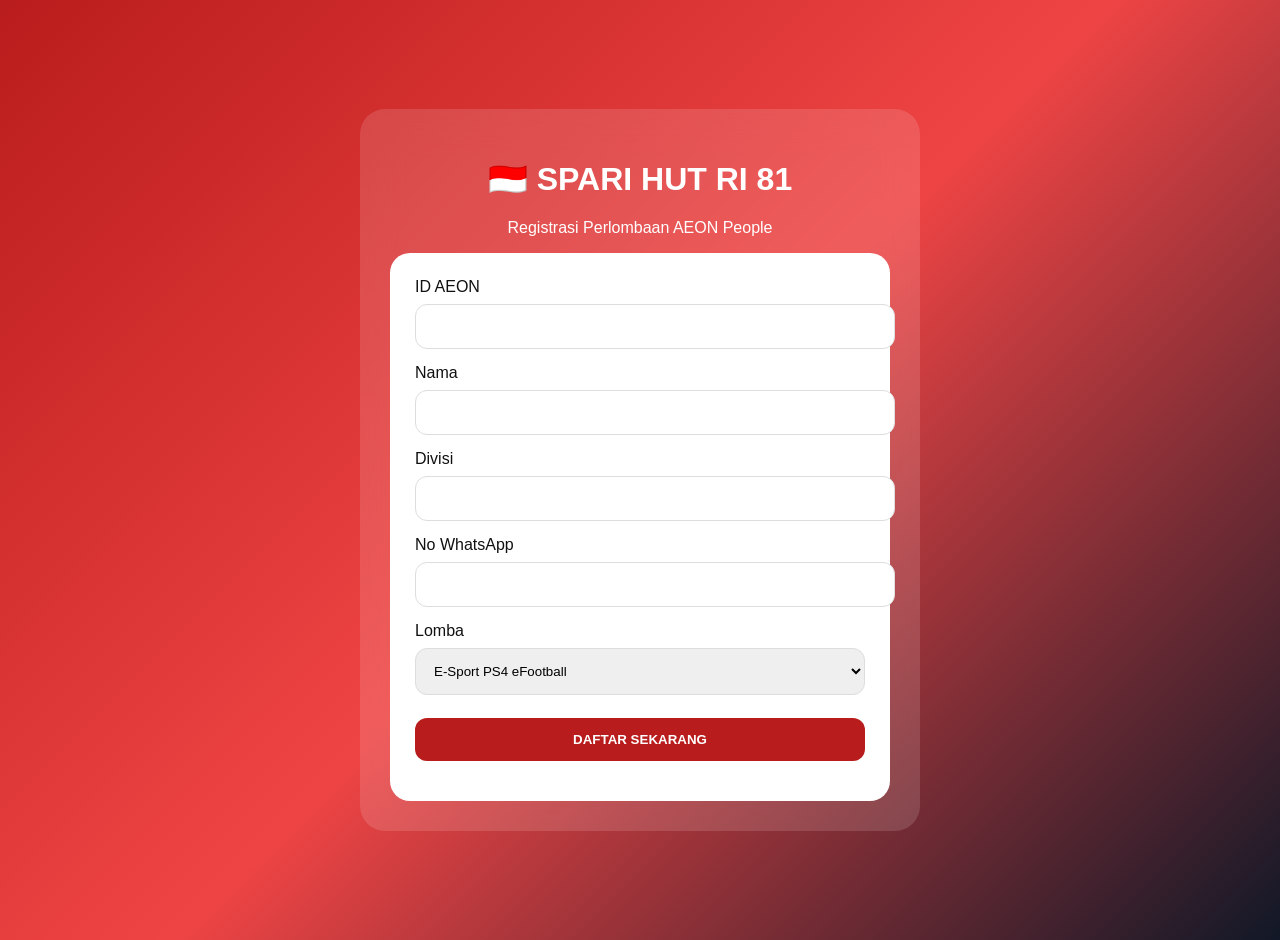
<file: frontend/index.html>
<!DOCTYPE html>
<html>
<head>
<meta name="viewport" content="width=device-width,initial-scale=1">
<title>SPARI HUT RI 81 Registration</title>
<style>
body{margin:0;font-family:Inter,Arial;background:linear-gradient(135deg,#b91c1c,#ef4444,#111827);min-height:100vh;display:flex;align-items:center;justify-content:center;padding:20px}
.box{max-width:500px;width:100%;background:#ffffff22;backdrop-filter:blur(18px);padding:30px;border-radius:25px;color:white}
.card{background:white;color:#111;padding:25px;border-radius:20px}
h1{text-align:center}
input,select,button{width:100%;padding:14px;margin:8px 0 15px;border-radius:12px;border:1px solid #ddd}
button{background:#b91c1c;color:white;border:0;font-weight:bold;cursor:pointer}
</style>
</head>
<body>
<div class="box">
<h1>🇮🇩 SPARI HUT RI 81</h1>
<p style="text-align:center">Registrasi Perlombaan AEON People</p>
<div class="card">
<form id="form">
<label>ID AEON</label><input id="id" required>
<label>Nama</label><input id="nama" required>
<label>Divisi</label><input id="divisi" required>
<label>No WhatsApp</label><input id="hp" required>
<label>Lomba</label>
<select id="lomba">
<option>E-Sport PS4 eFootball</option>
<option>Turnamen Futsal</option>
<option>Basket 3x3</option>
<option>Badminton Ganda</option>
<option>Badminton Single</option>
<option>Lomba Nyanyi</option>
<option>Lari 100 Meter Pria</option>
<option>Lari 50 Meter Perempuan</option>
<option>Memindahkan Kertas Ikan</option>
<option>Mindahin Sedotan</option>
<option>Estafet Bola Stik Balon</option>
<option>Balap Karung Pakai Helm</option>
</select>
<button>DAFTAR SEKARANG</button>
</form>
</div>
</div>

<script>
const API="GANTI_DENGAN_URL_APPS_SCRIPT";

document.getElementById("form").onsubmit=async(e)=>{
e.preventDefault();

let kode="SPARI-"+Date.now();

let data={
kode,
id:document.getElementById("id").value,
nama:document.getElementById("nama").value,
divisi:document.getElementById("divisi").value,
hp:document.getElementById("hp").value,
lomba:document.getElementById("lomba").value
};

await fetch(API,{method:"POST",body:JSON.stringify(data)});

alert("Registrasi berhasil\nKode: "+kode);
e.target.reset();
}
</script>
</body>
</html>
</file>
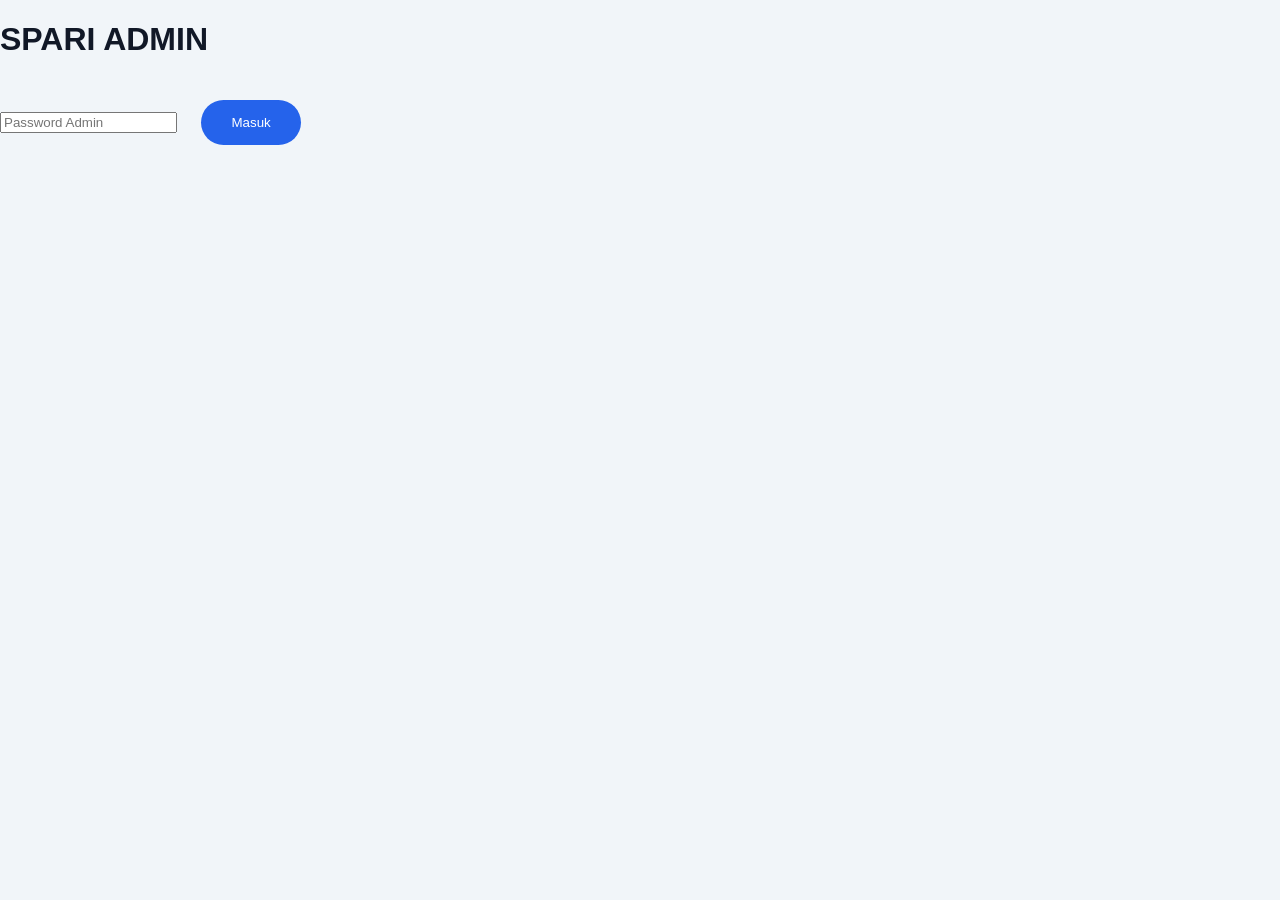
<file: admin-login.html>
<!DOCTYPE html>

<html>

<head>

<title>
Admin Login
</title>

<link rel="stylesheet" href="admin.css">

</head>


<body>


<div class="login">


<h1>
SPARI ADMIN
</h1>


<input 
type="password"
id="password"
placeholder="Password Admin">


<button onclick="login()">

Masuk

</button>


</div>



<script src="admin-login.js"></script>


</body>

</html>
</file>
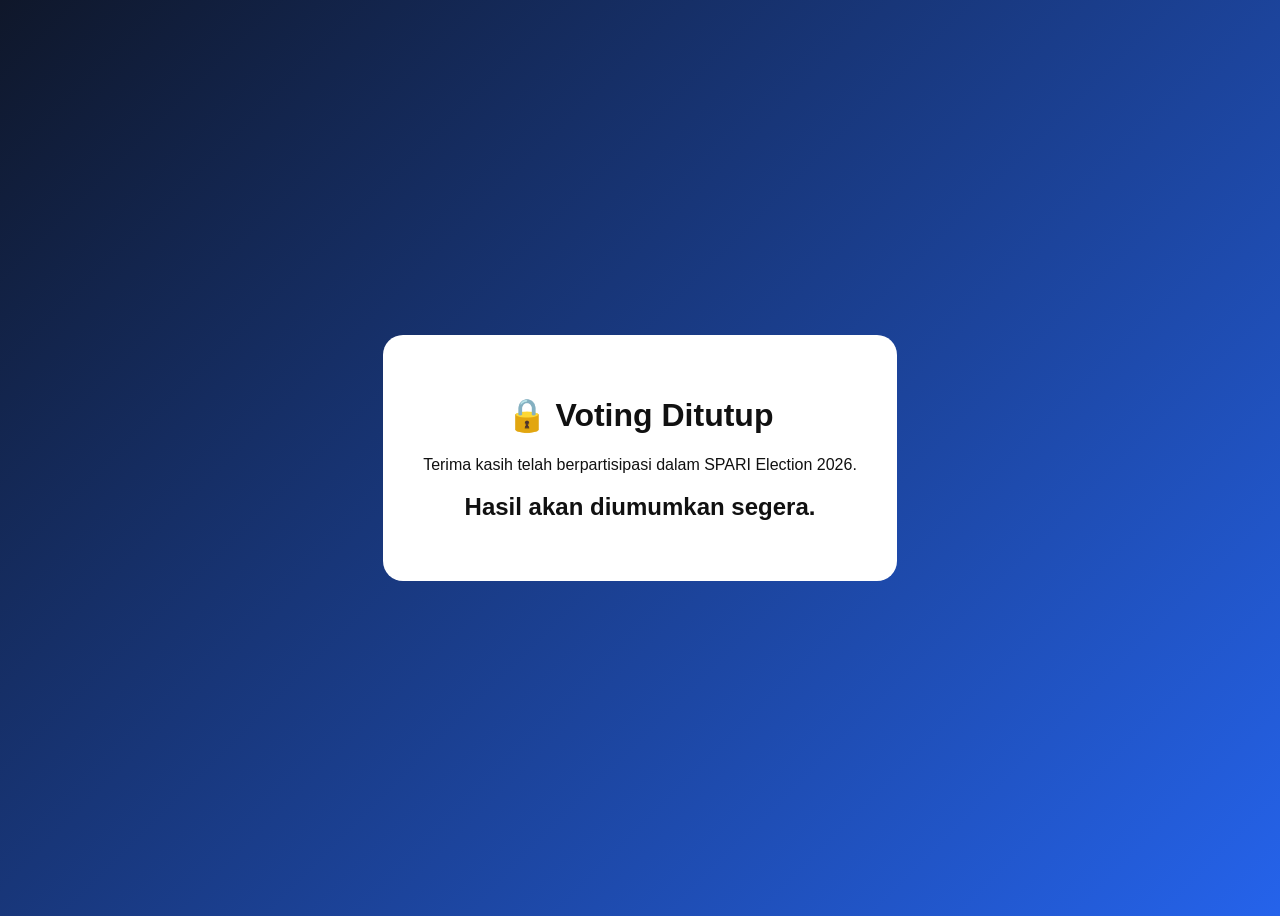
<file: closed.html>
<!DOCTYPE html>

<html>

<head>

<title>
SPARI Election Closed
</title>


<style>

body{

height:100vh;

display:flex;

justify-content:center;

align-items:center;

background:
linear-gradient(
135deg,
#0f172a,
#2563eb
);

font-family:Arial;

color:white;

text-align:center;

}


.box{

background:white;

color:#111;

padding:40px;

border-radius:20px;

}


</style>


</head>


<body>


<div class="box">


<h1>
🔒 Voting Ditutup
</h1>


<p>
Terima kasih telah berpartisipasi
dalam SPARI Election 2026.
</p>


<h2>
Hasil akan diumumkan segera.
</h2>


</div>


</body>

</html>
</file>
<file: admin.css>
body{

font-family:
Arial, sans-serif;

background:
#f1f5f9;

margin:0;

color:#111827;

}


header{

background:
#1d4ed8;

color:white;

padding:40px;

text-align:center;

}



.dashboard{

display:flex;

gap:25px;

justify-content:center;

padding:40px;

flex-wrap:wrap;

}




.box{


background:white;

width:250px;

padding:30px;

border-radius:20px;

text-align:center;


box-shadow:
0 10px 30px #0002;


}




.chart{

background:white;

margin:30px;

padding:30px;

border-radius:20px;

}



.bar{

height:35px;

background:#ddd;

border-radius:20px;

margin:20px;


}



.bar div{


height:100%;


background:#2563eb;


border-radius:20px;


width:0%;


}



table{


width:90%;


margin:auto;


background:white;


border-collapse:collapse;


}



th,td{


padding:15px;


border-bottom:
1px solid #ddd;


}



button{


margin:20px;

padding:15px 30px;


border:none;


border-radius:30px;


background:#2563eb;


color:white;


cursor:pointer;


}

@media(max-width:600px){


header h1{

font-size:35px;

}



.cards{

flex-direction:column;

align-items:center;

}



.candidate-card{

width:90%;

}



.dashboard{

flex-direction:column;

align-items:center;

}


}
</file>
